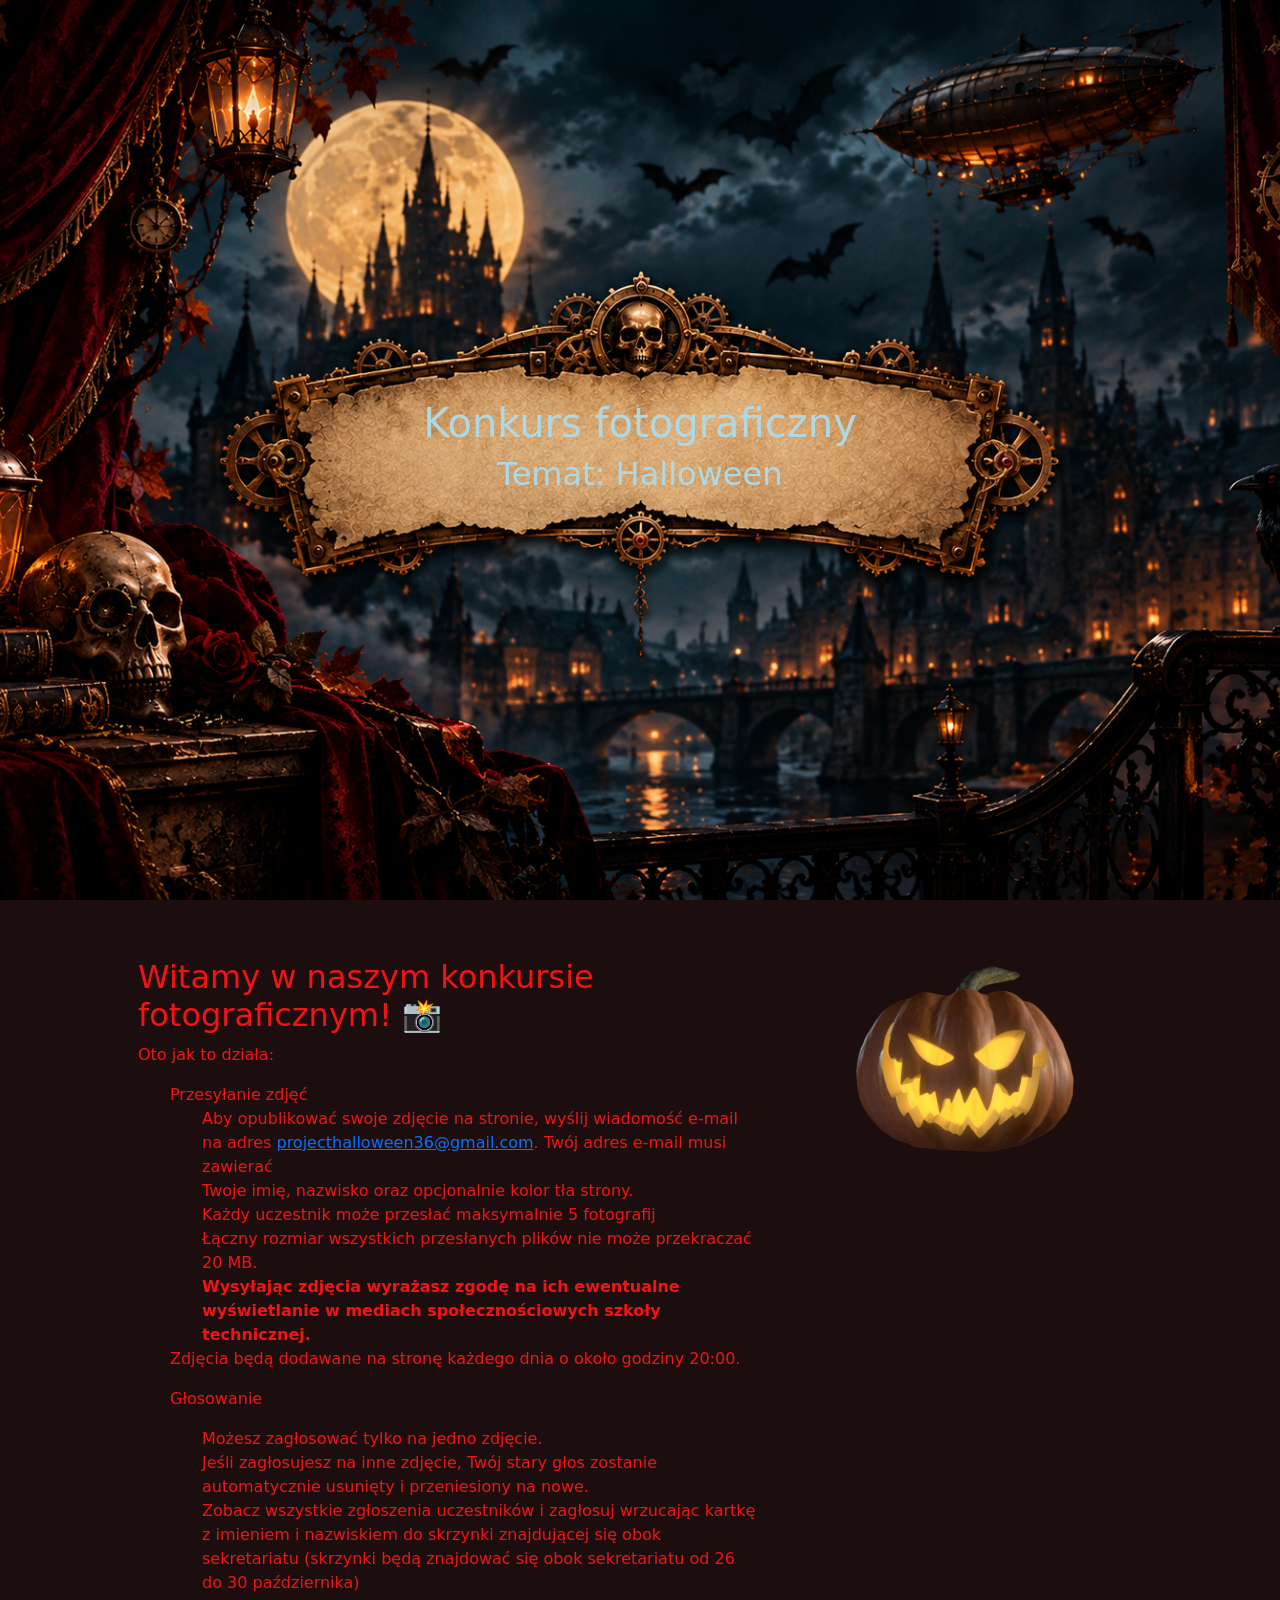
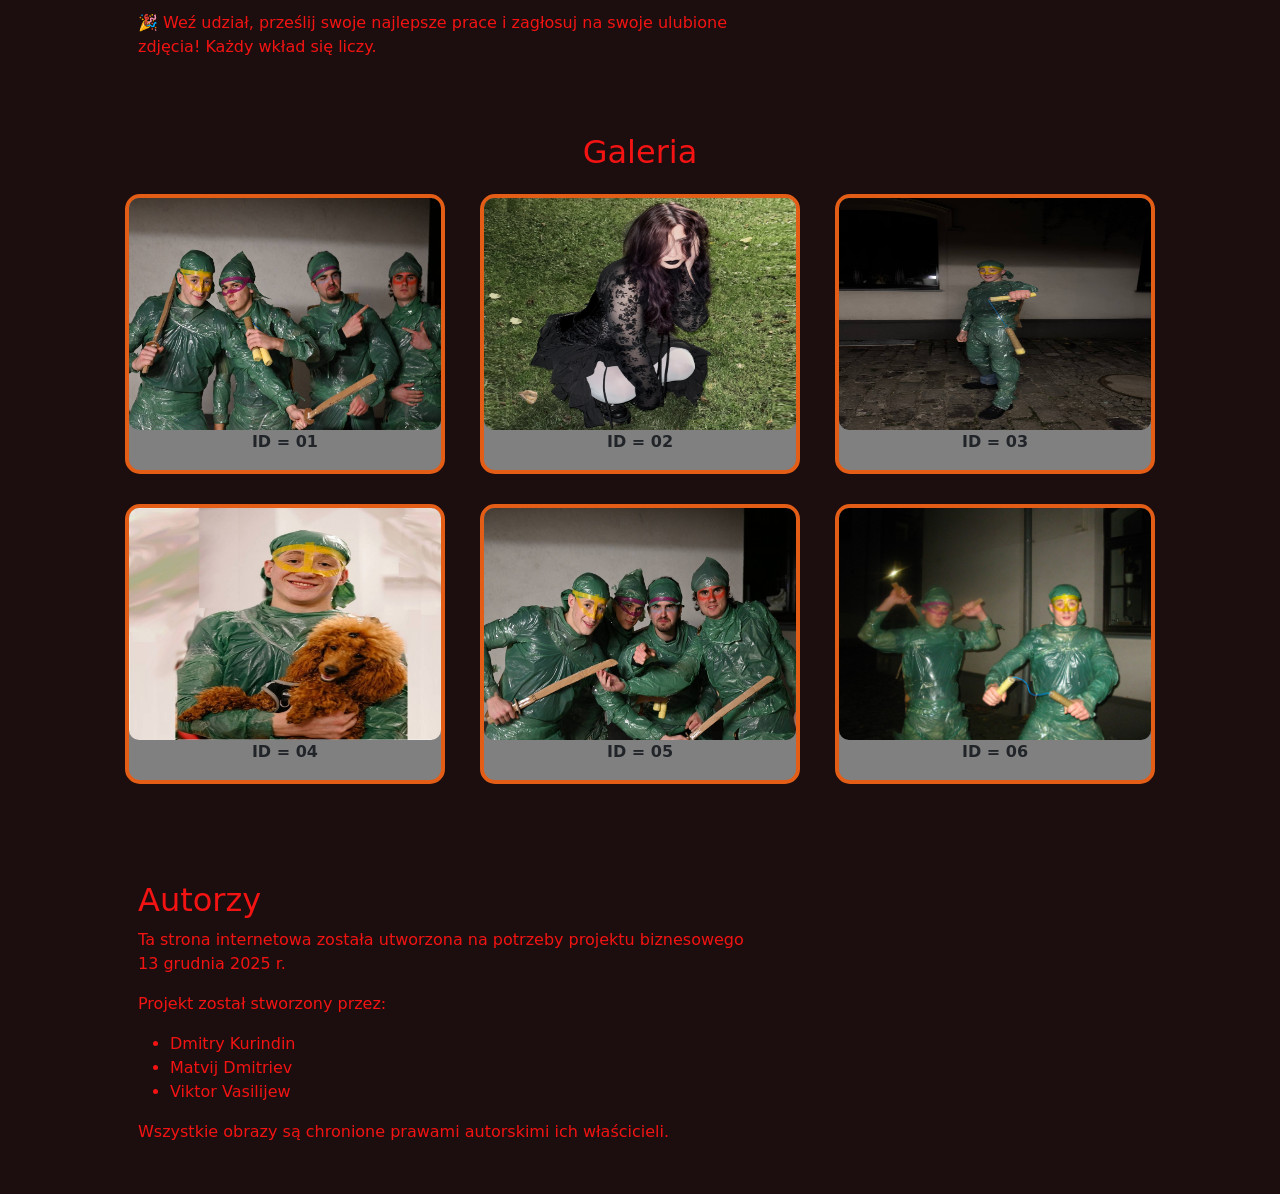
<file: index.html>
<!DOCTYPE html>
<html lang="en">

<head>
  <meta charset="UTF-8">
  <meta name="viewport" content="width=device-width, initial-scale=1.0">
  <link href="https://cdn.jsdelivr.net/npm/bootstrap@5.3.8/dist/css/bootstrap.min.css" rel="stylesheet"
    integrity="sha384-sRIl4kxILFvY47J16cr9ZwB07vP4J8+LH7qKQnuqkuIAvNWLzeN8tE5YBujZqJLB" crossorigin="anonymous">
  <link rel="stylesheet" href="style.css">
  <title>Photografy konkurs</title>
</head>

<body>
  <div>
    <div class="background-img-container">
      <img src="background-image.jpg" alt="background image" class="background-img">

      <header id="header">
        <div class="container-fluid">
          <h1>Konkurs fotograficzny</h1>
          <h2>Temat: Halloween</h2>
        </div>
      </header>
    </div>
  </div>
  <br>
  <br>
  <div>
    <div class="textblock">
      <h2>Witamy w naszym konkursie fotograficznym! 📸</h2>
      <p>Oto jak to działa:</p>
      <ul>
        <ol>Przesyłanie zdjęć
          <ul>
            <ol>Aby opublikować swoje zdjęcie na stronie, wyślij wiadomość e-mail na adres <a
                href="mailto:projecthalloween36@gmail.com">projecthalloween36@gmail.com</a>. Twój adres e-mail musi
              zawierać
              <ol>Twoje imię, nazwisko oraz opcjonalnie kolor tła strony.</ol>
              <ol>Każdy uczestnik może przesłać maksymalnie 5 fotografij</ol>
              <ol>Łączny rozmiar wszystkich przesłanych plików nie może przekraczać 20 MB.</ol>
              <ol><b>Wysyłając zdjęcia wyrażasz zgodę na ich ewentualne wyświetlanie w mediach społecznościowych szkoły
                  technicznej.</b></ol>
          </ul>
          <p>Zdjęcia będą dodawane na stronę każdego dnia o około godziny 20:00.</p>
        </ol>
        <ol>
          <p>Głosowanie</p>
          <ul>
            <ol>Możesz zagłosować tylko na jedno zdjęcie.</ol>
            <ol>Jeśli zagłosujesz na inne zdjęcie, Twój stary głos zostanie automatycznie usunięty i przeniesiony na
              nowe.
            </ol>
            <ol>Zobacz wszystkie zgłoszenia uczestników i zagłosuj wrzucając kartkę z imieniem i nazwiskiem do skrzynki
              znajdującej się obok sekretariatu (skrzynki będą znajdować się obok sekretariatu od 26 do 30 października)
            </ol>
          </ul>
        </ol>
      </ul>
      <p>🎉 Weź udział, prześlij swoje najlepsze prace i zagłosuj na swoje ulubione zdjęcia! Każdy wkład się liczy.</p>
    </div>
    <img src="ilustration1.png" alt="konkurs fotograficzny" id="ilu1" onclick="zoomImage(this)" class="">
  </div>
  <script>
    function zoomImage(img) {
      img.classList.remove('animate');
      void img.offsetWidth;
      new Audio("a.mp3").play();
      img.classList.add('animate');

    }
  </script>
  <br><br>
  <div id="gal">
    <h2 style="color: rgb(243, 19, 19);">Galeria</h2>

    <div class="card">
      <img src="Images\02.1.jpg" alt="Obraz 03">
      <p>ID = 01</p>
    </div>
    <div class="card">
      <img src="Images\01.1.png" alt="Obraz 03">
      <p>ID = 02</p>
    </div>
    <div class="card">
      <img src="Images\02.2.jpg" alt="Obraz 03">
      <p>ID = 03</p>
    </div>
    <div class="card">
      <img src="Images\02.3.jpg" alt="Obraz 03">
      <p>ID = 04</p>
    </div>
    <div class="card">
      <img src="Images\02.4.jpg" alt="Obraz 03">
      <p>ID = 05</p>
    </div>
    <div class="card">
      <img src="Images\02.5.jpg" alt="Obraz 03">
      <p>ID = 06</p>
    </div>
  </div>
  <br><br>
  <div class="textblock">
    <br>
    <h2>Autorzy</h2>
    <p>Ta strona internetowa została utworzona na potrzeby projektu biznesowego 13 grudnia 2025 r.</p>
    <p>Projekt został stworzony przez:</p>
    <ul>
      <li>Dmitry Kurindin</li>
      <li>Matvij Dmitriev</li>
      <li>Viktor Vasilijew</li>
    </ul>
    <p>Wszystkie obrazy są chronione prawami autorskimi ich właścicieli.</p>
  </div>
  <br><br>
</body>

</html>
</file>
<file: style.css>
body {
    background-color: rgb(28, 14, 14);
    overflow-x: hidden;
}

#header {
    position: absolute;
    inset: 0;

    display: flex;
    flex-direction: column;
    justify-content: center;
    align-items: center;

    text-align: center;
    color: lightblue;
    z-index: 1;
    box-sizing: border-box;
}

.background-img-container {
    position: relative;
    height: 100vh;
    width: 100%;
    overflow-x: clip;
    margin: 0
}

.background-img {
    position: absolute;
    margin: 0;
    inset: 0;
    width: 100%;
    height: 100%;
    object-fit: cover;
    object-position: center;
}

ol {
    padding: 0;
}

.card {
    display: inline-block;
    width: 25%;
    border: 4px rgb(227, 93, 22) solid;
    background-color: gray;
    aspect-ratio: 4 / 3;
    min-width: 236px;
    border-radius: 15px;
    margin: 15px;
}

.card img {
    display: block;
    width: 100%;
    height: 100%;
    border-radius: 10px;
    transition: 50ms ease;
}

.card p {
    text-align: center;
    font-weight: 700;
}

.textblock {
    padding: 10px;
    margin-left: 10%;
    width: 50%;
    max-width: 100vw;
    line-height: 1.5;
    display: inline-block;
    color: rgb(243, 19, 19);
}

a {
    word-wrap: all;
}

#ilu1 {
    position: relative;
    vertical-align: top;
    width: 30%;
    display: inline-block;
}

#ilu1.animate {
    animation: zoom 0.6s ease-in-out;
    z-index: 10;
}

@keyframes zoom {
    0% {
        transform: scale(1);
    }

    50% {
        transform: scale(10);
    }

    100% {
        transform: scale(1);
    }
}

#gal {
    text-align: center;
    color: rgb(104, 35, 35);
    z-index: 0;
}


@media (max-width: 650px) {
    #ilu1 {
        display: block;
        width: 50%;
    }

    .textblock {
        display: block;
        width: auto;
    }
}
</file>
